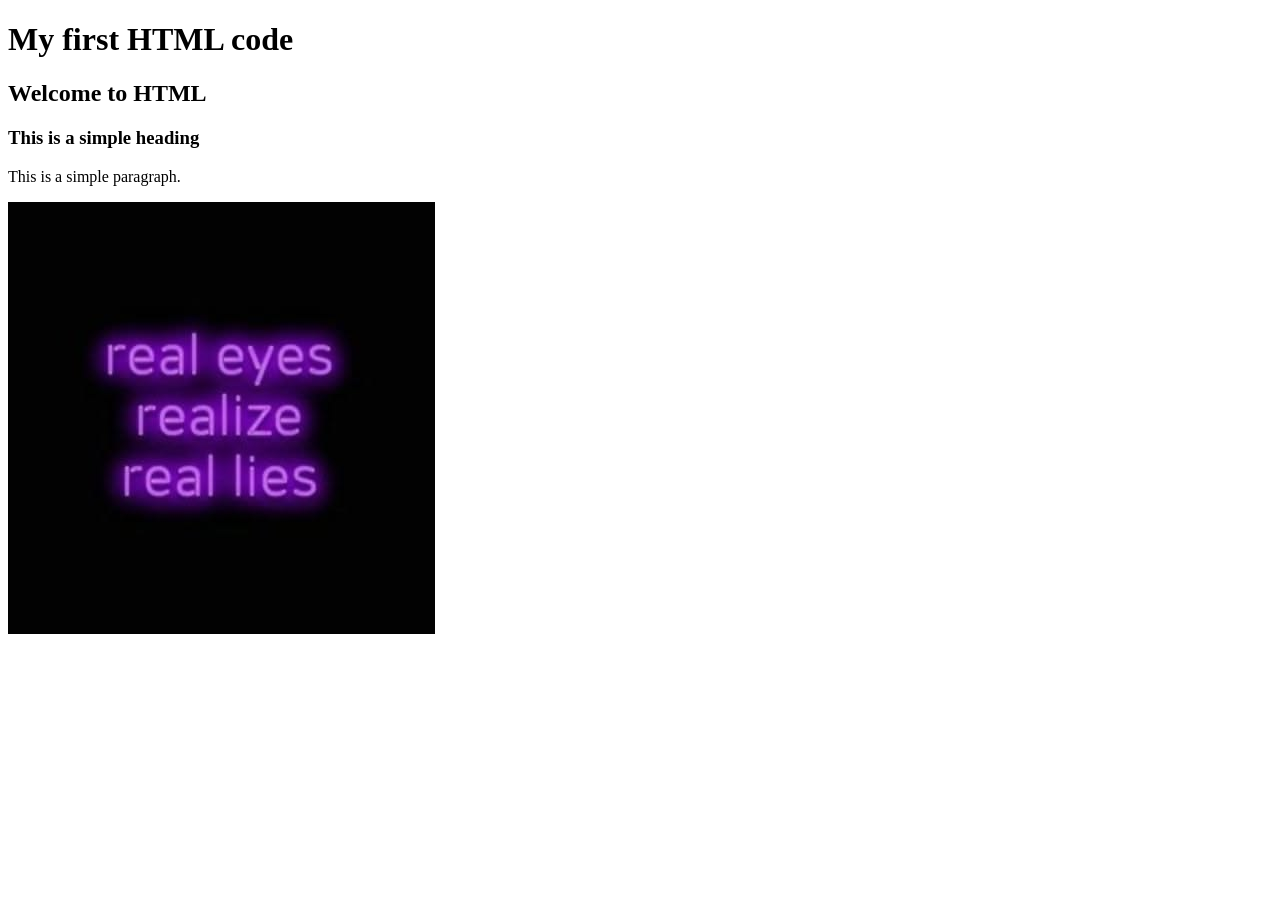
<file: index.html>
<!DOCTYPE html>
<html lang="en">
<head>
    <meta charset="UTF-8">
    <meta name="viewport" content="width=device-width, initial-scale=1.0">
    <title>My first HTML code</title>
</head>
<body>
    
</body>
<h1>My first HTML code</h1>
<h2>Welcome to HTML</h2>
<h3>This is a simple heading</h3>
<p>This is a simple paragraph.</p>
<img src="images/✦.jfif">
</html>
</file>
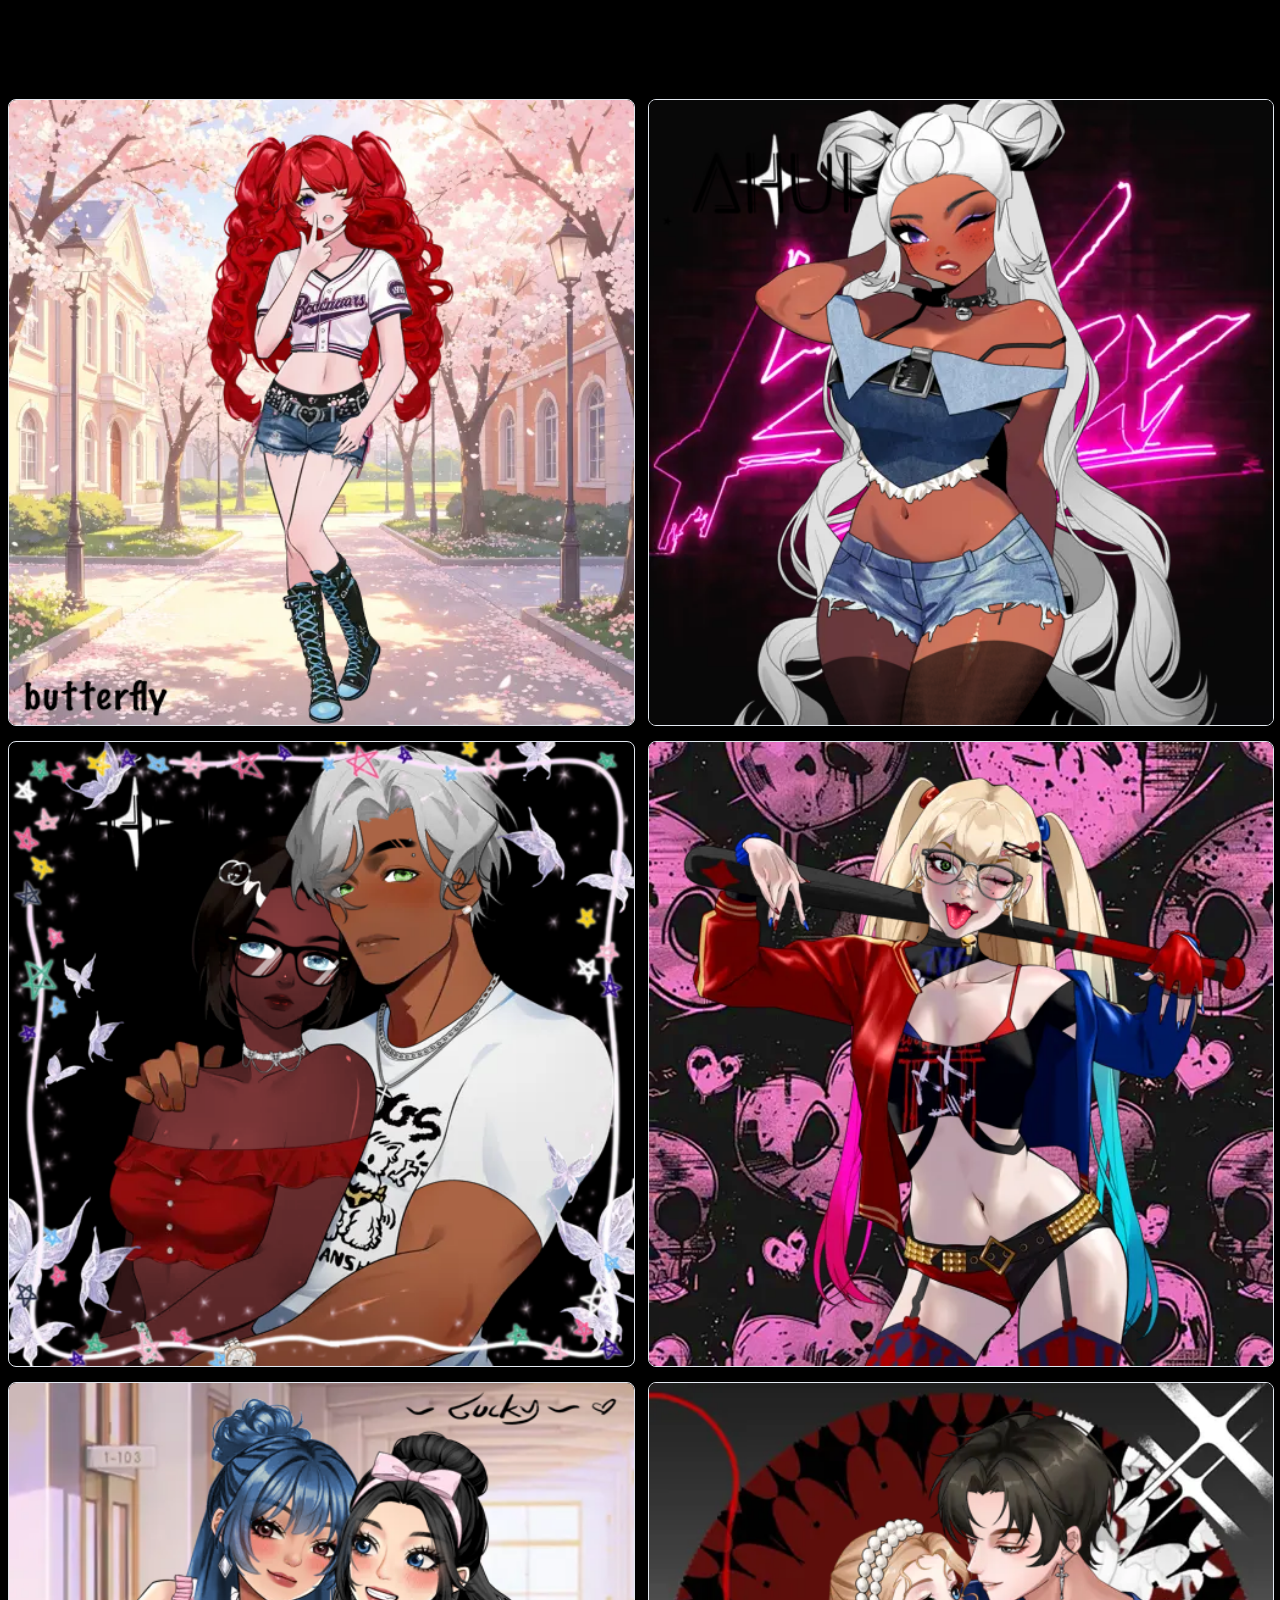
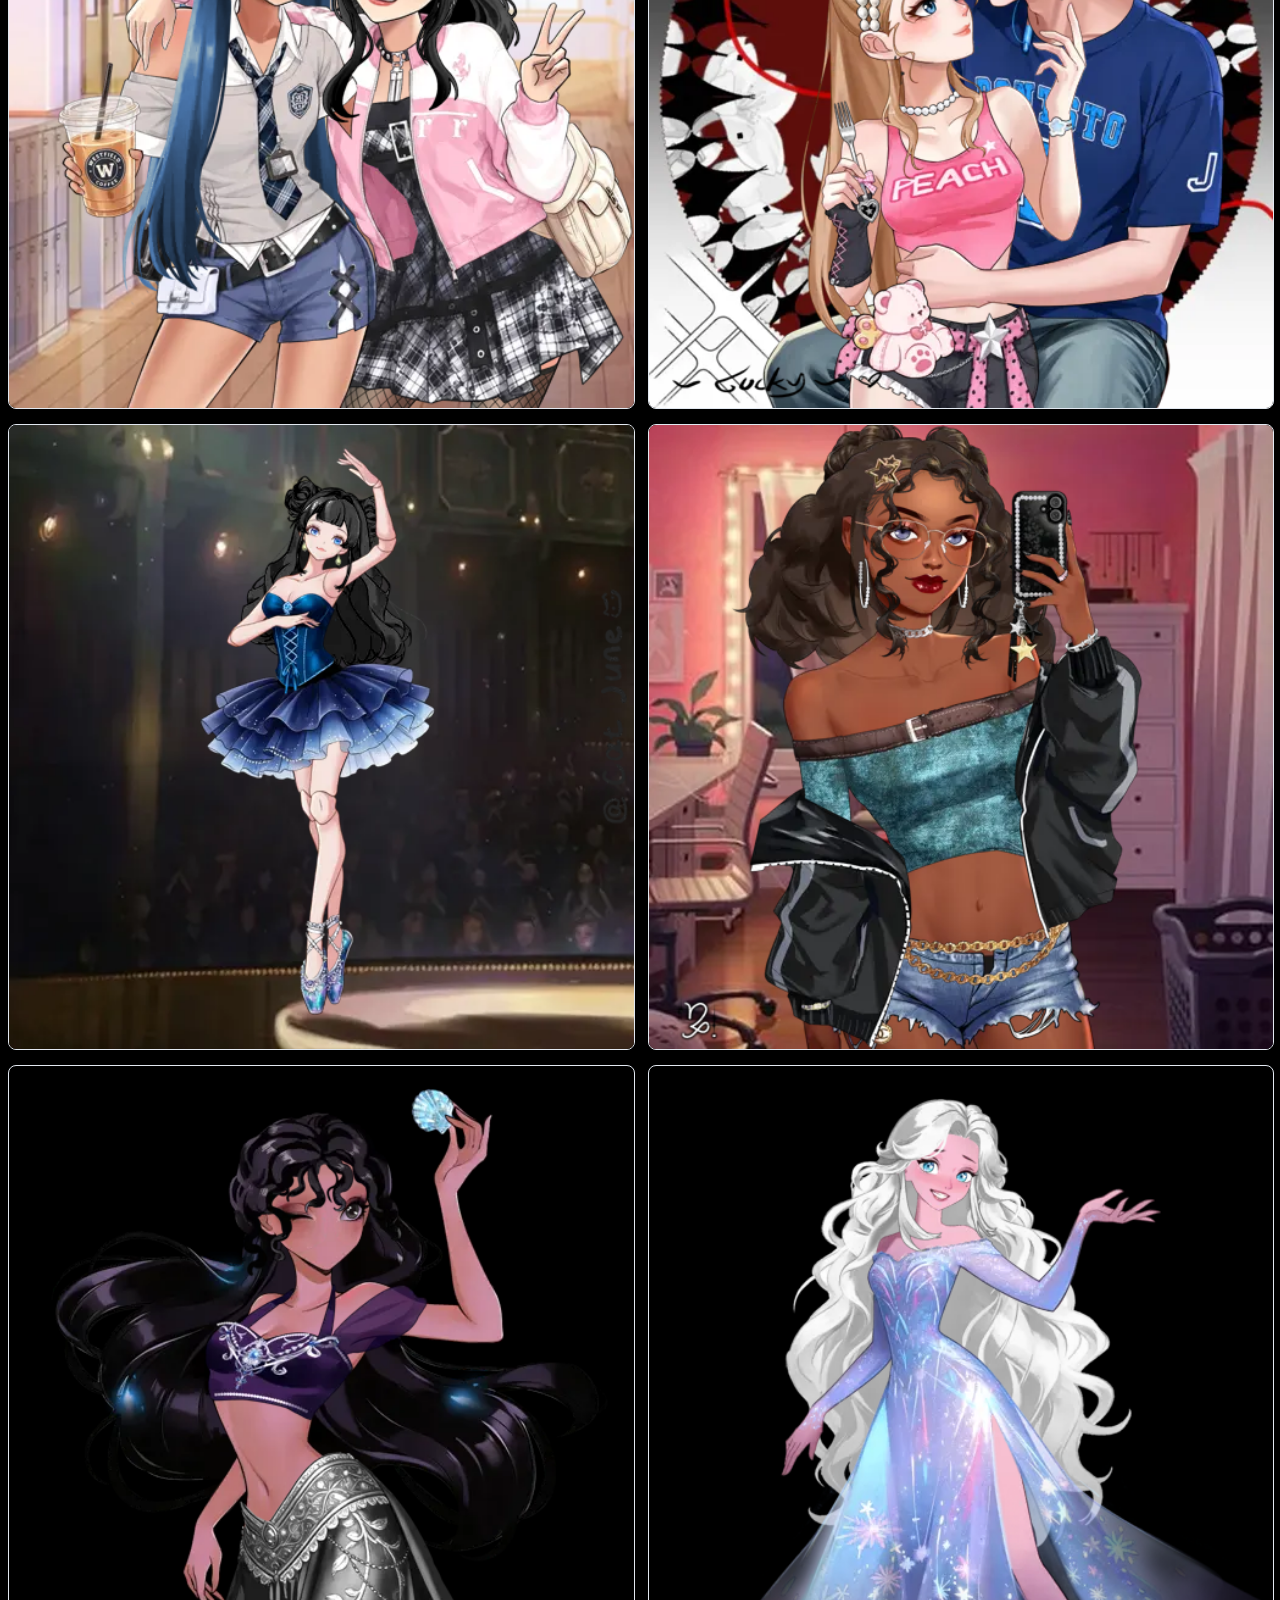
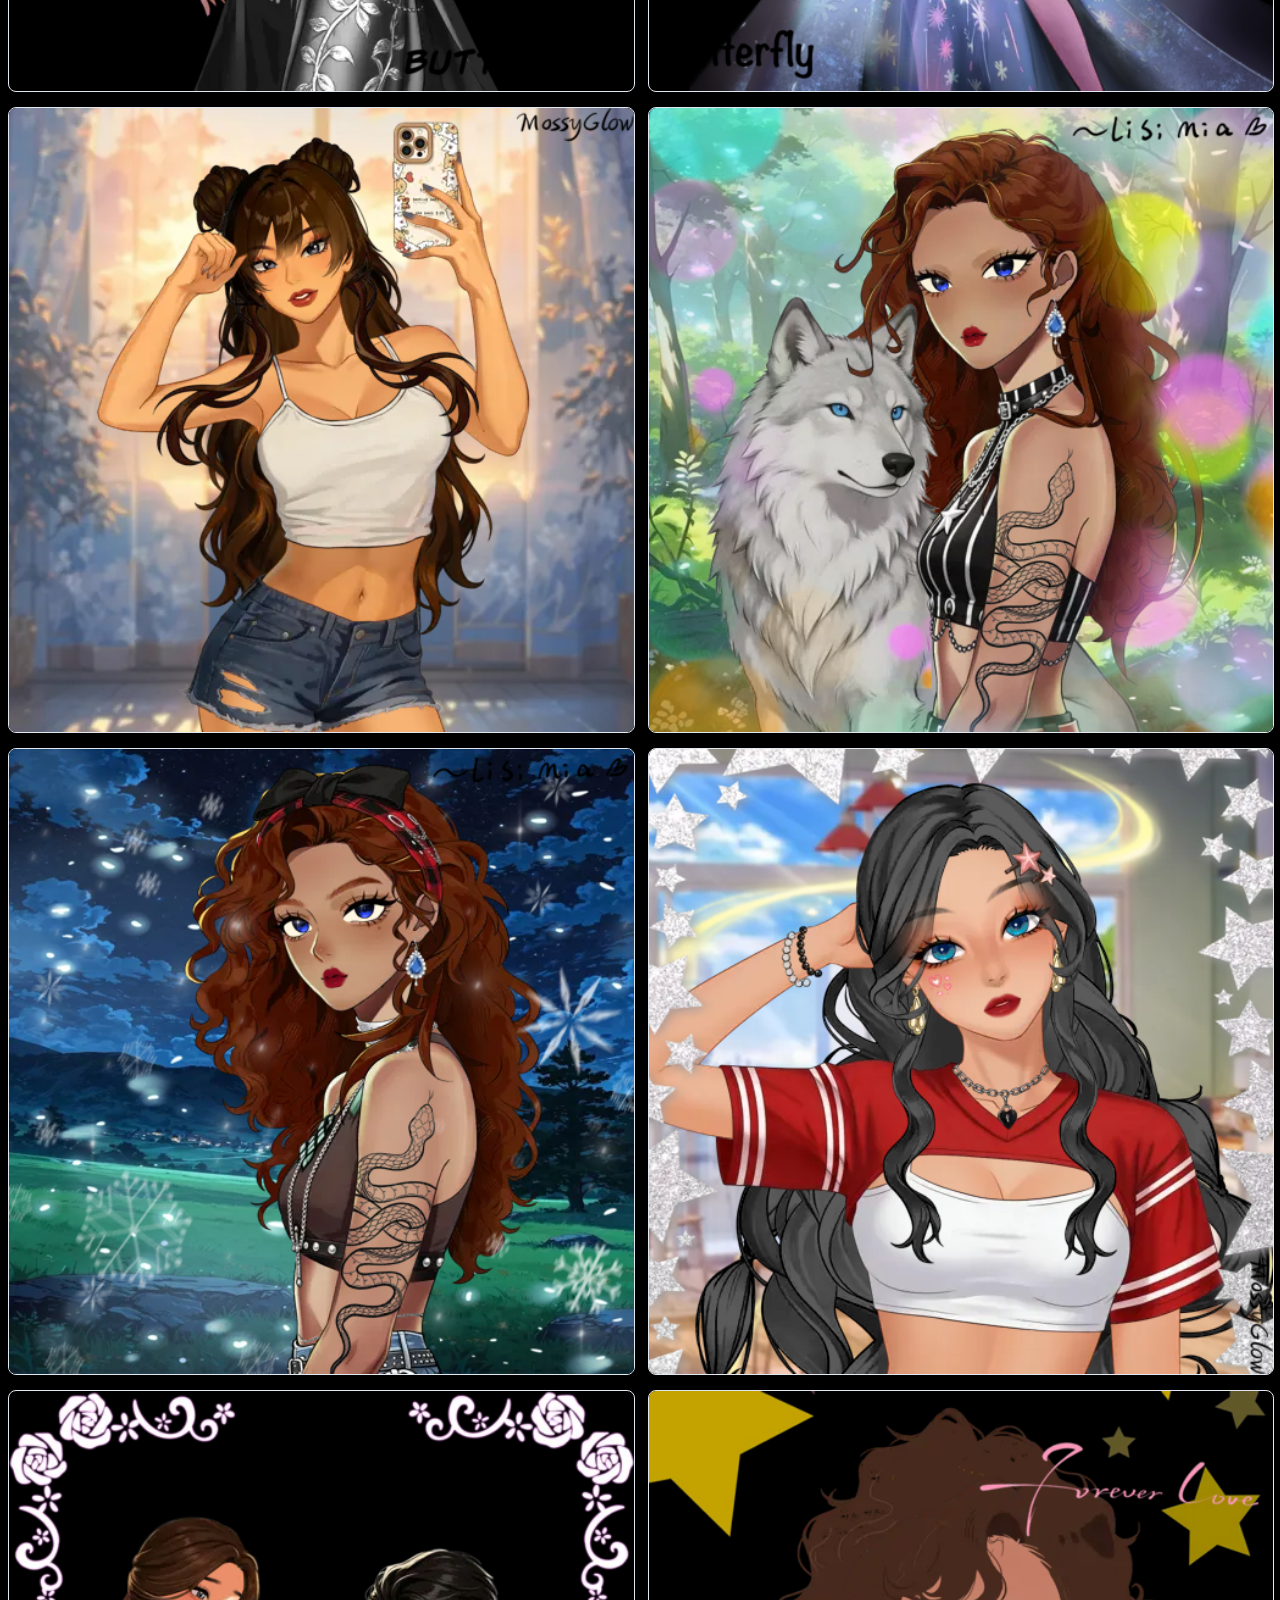
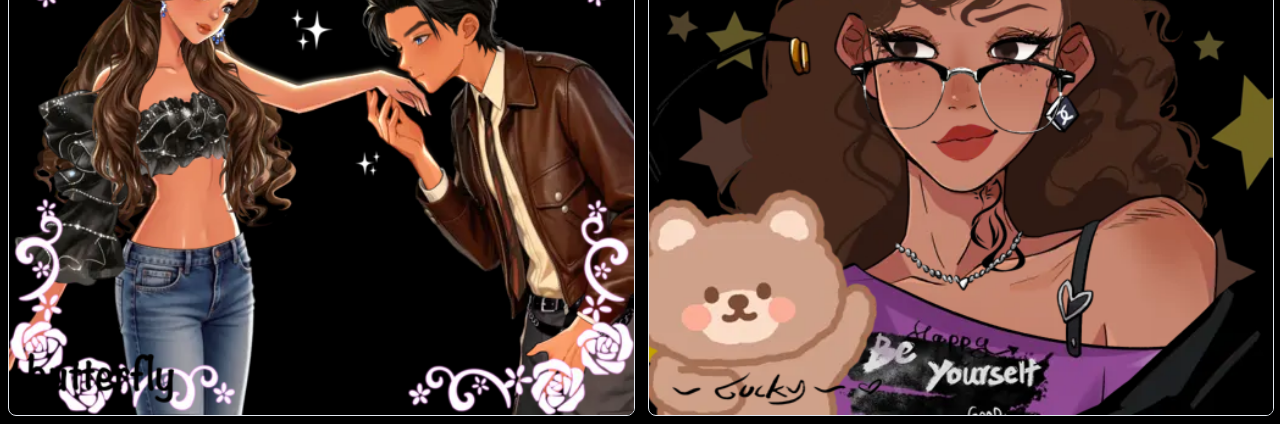
<file: Avatar Gallery.html>
<!DOCTYPE html>
<html lang="en">
<head>
    <meta charset="UTF-8">
    <meta name="viewport" content="width=device-width, initial-scale=1.0">
    <link rel="stylesheet" href="Avatar Gallery.css">
    <title>Avatar Gallery</title>
</head>
<body>
 <div class="Dedication">
    <h1>Avatar Gallery</h1>
    <p>Yo! this happened as a result of poor planning and boredom. Now sit down and enjoy!</p>
</div>

<div class="gallery">
    <img class="gallery-img" src="images/1790262060341.png">
    <img class="gallery-img" src= "images/1790262453095.png">
    <img class="gallery-img" src="images/1790265972403.png">
    <img class="gallery-img" src="images/1790266530044.png">
    <img class="gallery-img" src="images/1790267518727.png">
    <img class="gallery-img" src="images/1790268073476.png">
    <img class="gallery-img" src= "images/1790268404825.png">
    <img class="gallery-img" src="images/1790269814285.png">
    <img class="gallery-img" src="images/1790335445224.png">
    <img class="gallery-img" src="images/1790335766808.png">
    <img class="gallery-img" src="images/1790336085118.png">
    <img class="gallery-img" src="images/1790355256214.png">
    <img class="gallery-img" src="images/1790355467363.png">
    <img class="gallery-img" src="images/1790355864306.png">
    <img class="gallery-img" src="images/1790356473499.png">
    <img class="gallery-img" src="images/1790357637164.png">
</div>
</body>
</html>
</file>
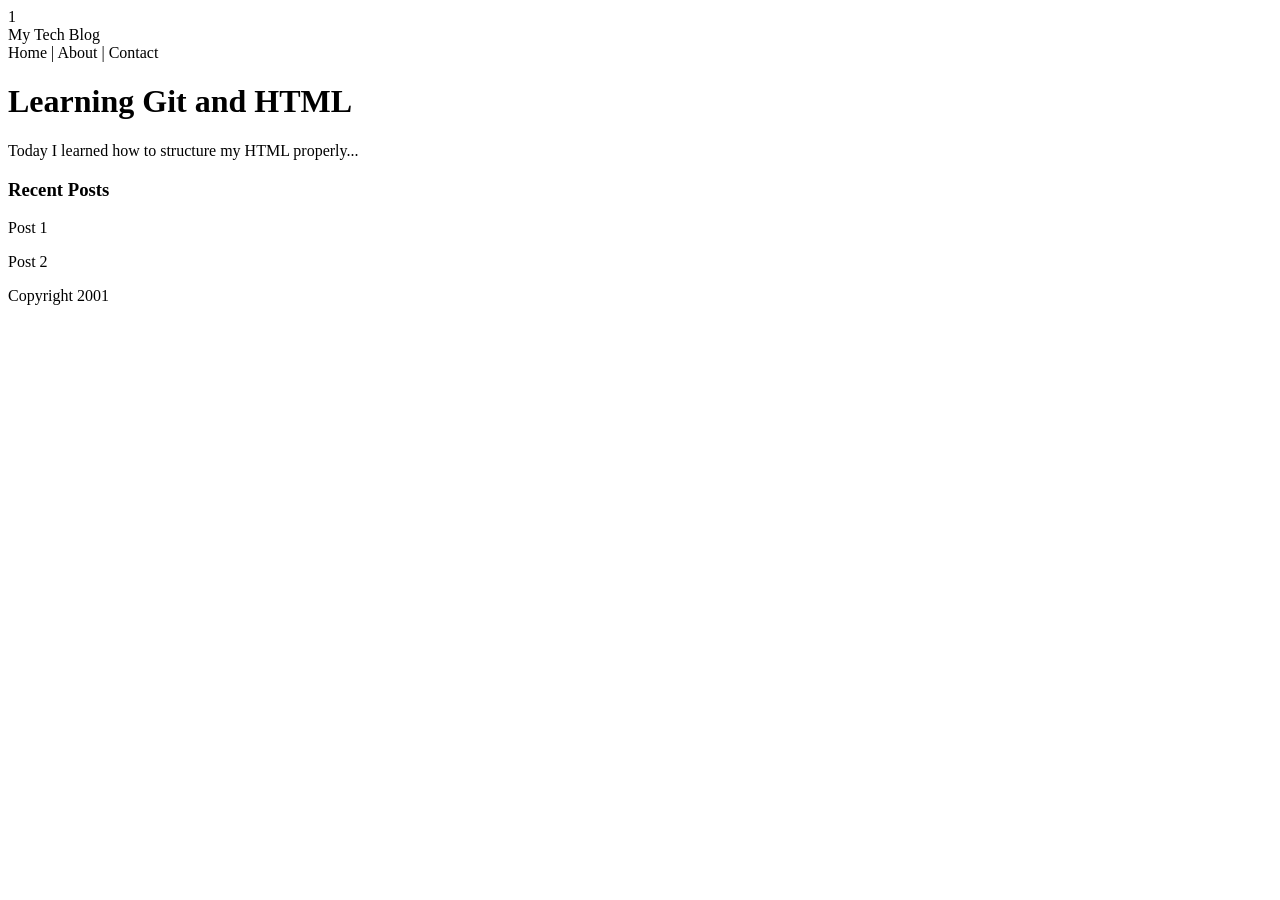
<file: Blog.html>
<!DOCTYPE html>
<html lang="en">
<head>
    <meta charset="UTF-8">
    <meta name="viewport" content="width=device-width, initial-scale=1.0">
   <link rel="stylesheet"  href="/styles.css">
    <title>My Tech Blog</title>
</head>
<body>
<!---Part 2(day 3)-->
1 <!---Class sector.
2. !---The difference between the padding and the margin is that the padding is invisible and inside the frame and the margin is visible and outside the frame.
3. !125px
4. 
<!Part 3-->
<div class="top-bar">
 <header class="logo">My Tech Blog</header>
 <nav class="links">Home | About | Contact</nav>
</div>
<main class="page-content">
 <div class="post">
 <h1>Learning Git and HTML</h1>
 <article>
 <p>Today I learned how to structure my HTML properly...</p> 
 </article>
 </div>
 <aside class="sidebar">
 <h3>Recent Posts</h3>
 <p>Post 1</p>
 <p>Post 2</p>
 </aside>
</main>
<footer class="bottom-bar">
 <p>Copyright 2001
 </p>
</footer>
</file>
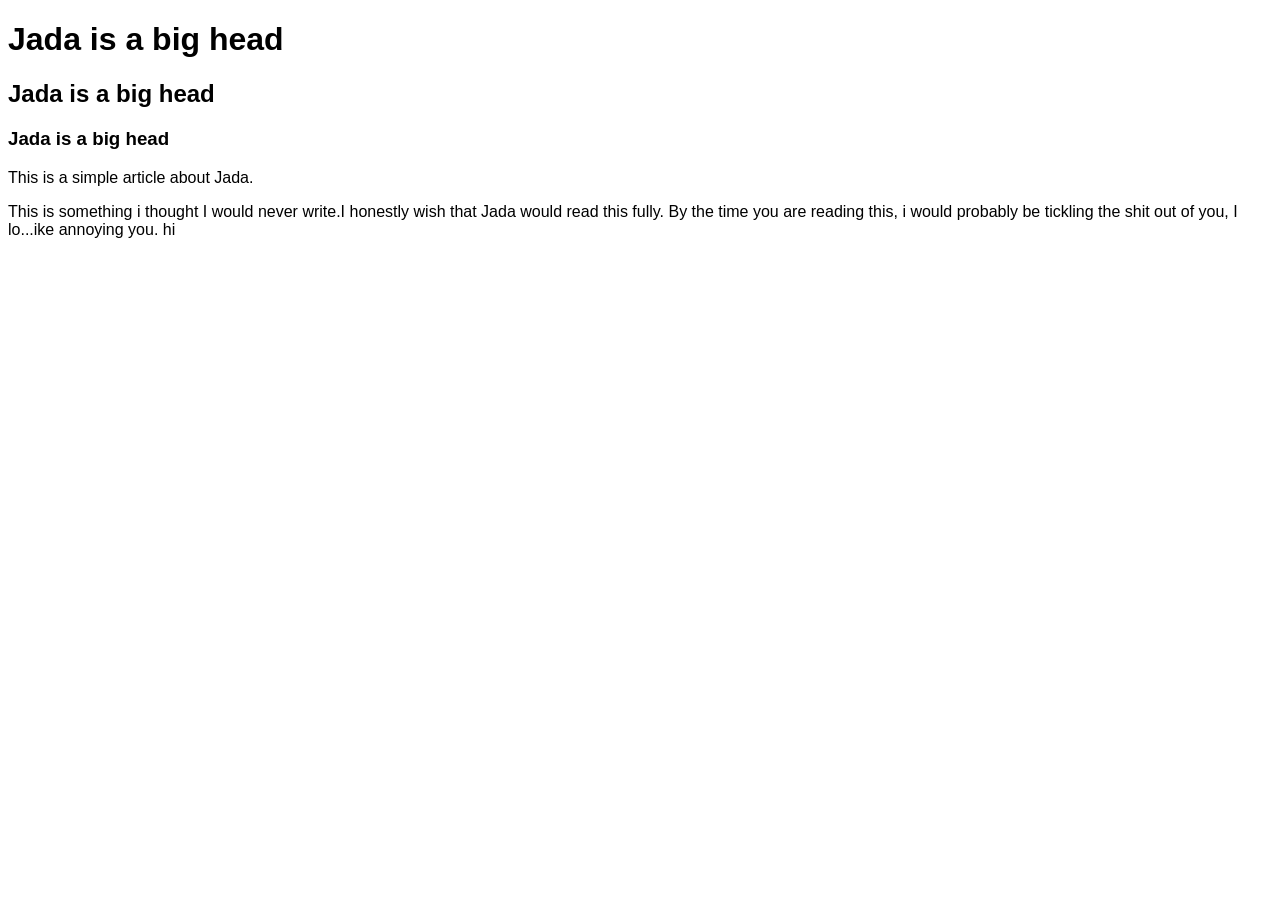
<file: Gift.html>
<!DOCTYPE html>
<html lang="en">
<head>
    <meta charset="UTF-8">
    <meta name="viewport" content="width=device-width, initial-scale=1.0">
    <title>My gift to jada</title>
</head>
<body style="font-family: Arial;">
    <h1>Jada is a big head</h1>
    <h2>Jada is a big head</h2>
    <h3>Jada is a big head</h3>
    <article>
        <p>This is a simple article about Jada.</p>
    <p> This is something i thought I would never write.I honestly wish that Jada would read this fully.
        By the time you are reading this, i would probably be tickling the shit out of you, I lo...ike annoying you. hi
    
    </p>
</body>
</html>
</file>
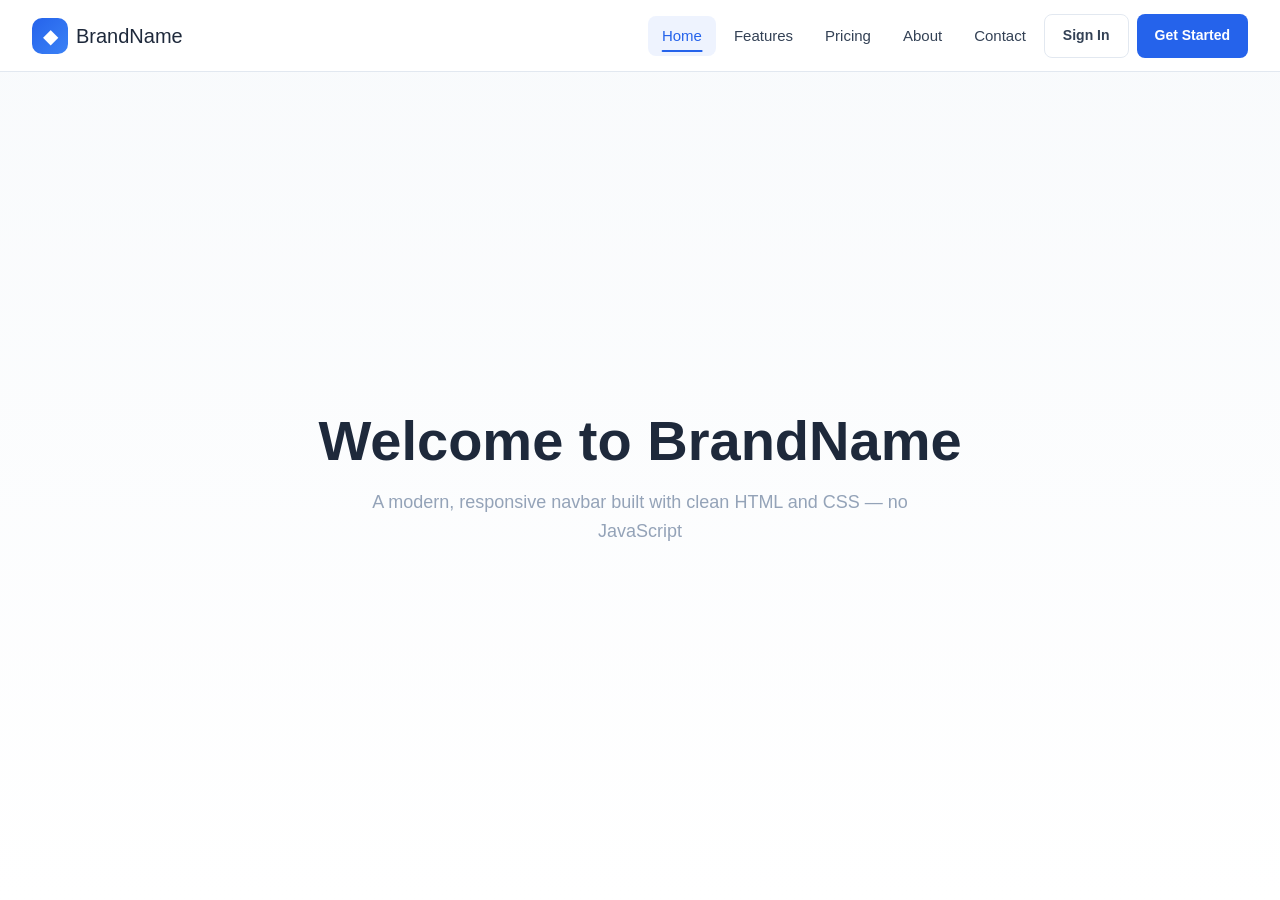
<file: Mywebsite2.html>
<!DOCTYPE html>
<html lang="en">
<head>
    <meta charset="UTF-8">
    <meta name="viewport" content="width=device-width, initial-scale=1.0, viewport-fit=cover">
    <title>Navbar Demo</title>
    <link rel="stylesheet" href="style.css">
</head>
<body>
    <nav class="navbar" role="navigation" aria-label="Main navigation">
        <div class="nav-container">
            <a href="#" class="nav-logo" aria-label="BrandName Home">
                <span class="logo-icon" aria-hidden="true">◆</span>
                <span class="logo-text">BrandName</span>
            </a>
            
            <input type="checkbox" id="navToggle" class="nav-toggle-input" aria-hidden="true">
            <label for="navToggle" class="nav-toggle" aria-label="Toggle navigation menu">
                <span class="hamburger" aria-hidden="true"></span>
            </label>
            
            <div class="nav-menu" role="menubar">
                <a href="#" class="nav-link active" role="menuitem" aria-current="page">Home</a>
                <a href="#" class="nav-link" role="menuitem">Features</a>
                <a href="#" class="nav-link" role="menuitem">Pricing</a>
                <a href="#" class="nav-link" role="menuitem">About</a>
                <a href="#" class="nav-link" role="menuitem">Contact</a>
                
                <div class="nav-actions" role="group" aria-label="User actions">
                    <a href="#" class="btn btn-outline">Sign In</a>
                    <a href="#" class="btn btn-primary">Get Started</a>
                </div>
            </div>
        </div>
    </nav>
    
    <main class="hero">
        <h1>Welcome to BrandName</h1>
        <p>A modern, responsive navbar built with clean HTML and CSS — no JavaScript</p>
    </main>
</body>
</html>
</file>
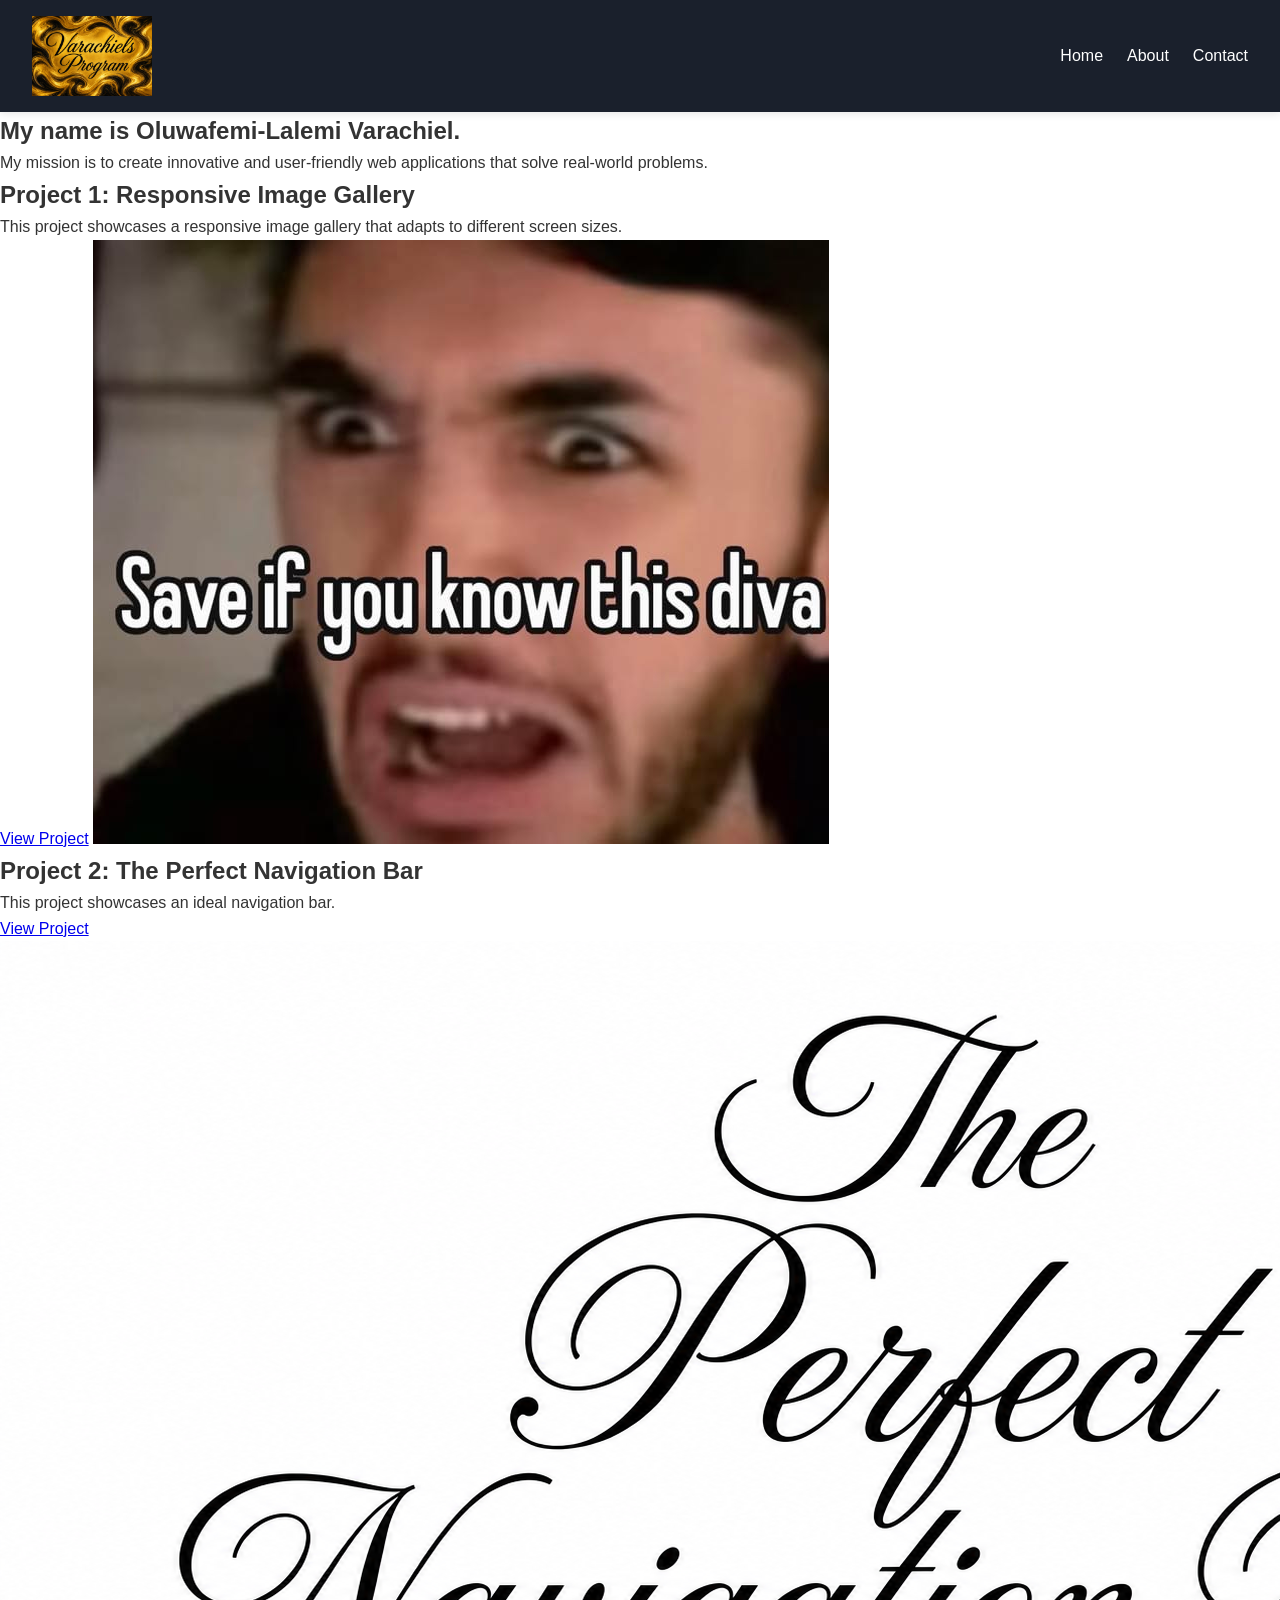
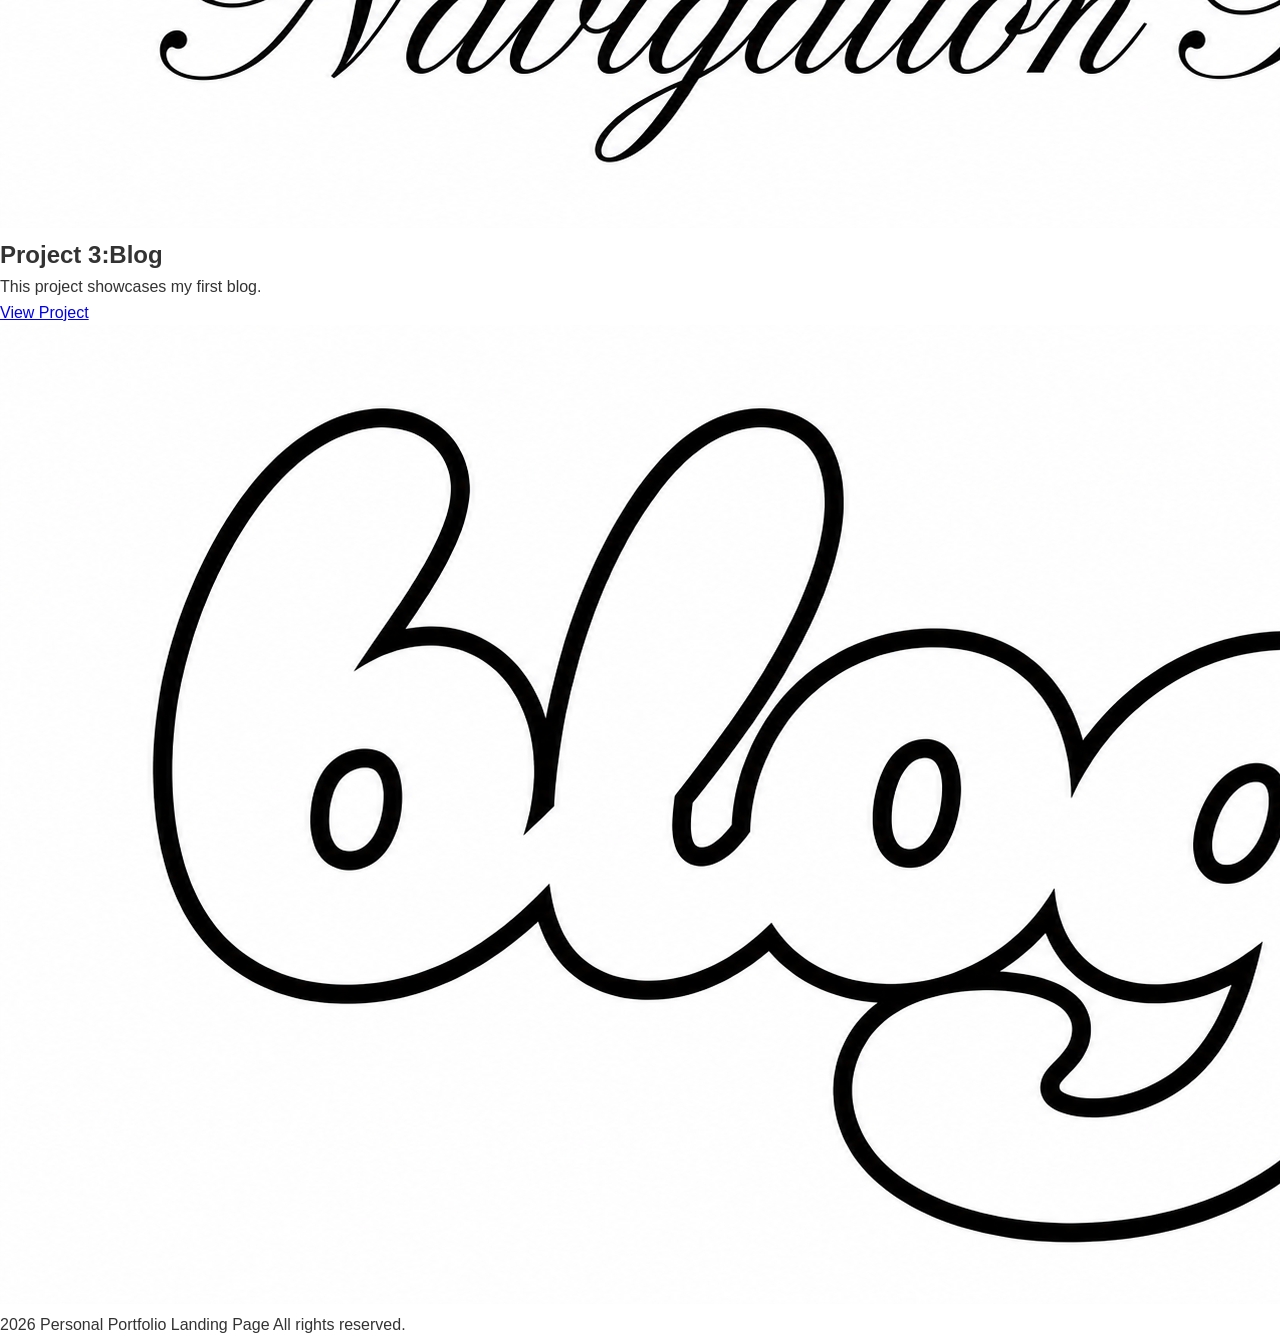
<file: Personal Portfolio Landing Page.html>
<!DOCTYPE html>
<html lang="en">
<head>
    <meta charset="UTF-8">
    <meta name="viewport" content="width=device-width, initial-scale=1.0">
    <link rel="stylesheet" href="Personal Portfolio Landing Page.css">
    <title>Personal Portfolio Landing Page</title>
</head>
<body>
    <nav class="abc">
 <img class="img" src="./images/ChatGPT Image Aug 23, 2026, 11_37_11 AM.png">
  <ul class="links">
      <li>  <a href="#home">Home</a></li>  
        <li><a href="#about" >About  </a></li>
        <li><a href="#contact">Contact</a></li>
        </ul>
    </nav>
    <main>
        <section id="Hero">
            <h1> My name is Oluwafemi-Lalemi Varachiel.</h1>
            <p>My mission is to create innovative and user-friendly web applications that solve real-world problems.</p>
        </section>
        <section id="Projects">
            <article>
                <h2>Project 1: Responsive Image Gallery</h2>
                <p>This project showcases a responsive image gallery that adapts to different screen sizes.</p>
                <a href="The Responsive Image Gallery.html">View Project</a>
                    <img src="images/895653444660804222.jfif">
                    
            </article>

            <article>
                <h2> Project 2: The Perfect Navigation Bar</h2>
                <P> This project showcases an ideal navigation bar.</P>
                <a href="The Perfect Navigation Bar.html">View Project</a>
                <img src="./images/ChatGPT Image Aug 29, 2026, 12_16_35 PM.png">
            </article>

            <article>
             <h2> Project 3:Blog</h2>
                <P> This project showcases my first blog.</P>
                <a href="Blog.html">View Project</a>
                <img src="./images/Blog.png" alt="Blog Image">
            </article>
        </section>
    </main>
    <footer>
        <p> 2026 Personal Portfolio Landing Page All rights reserved.</p>
    </footer>
</body>
</html>
</file>
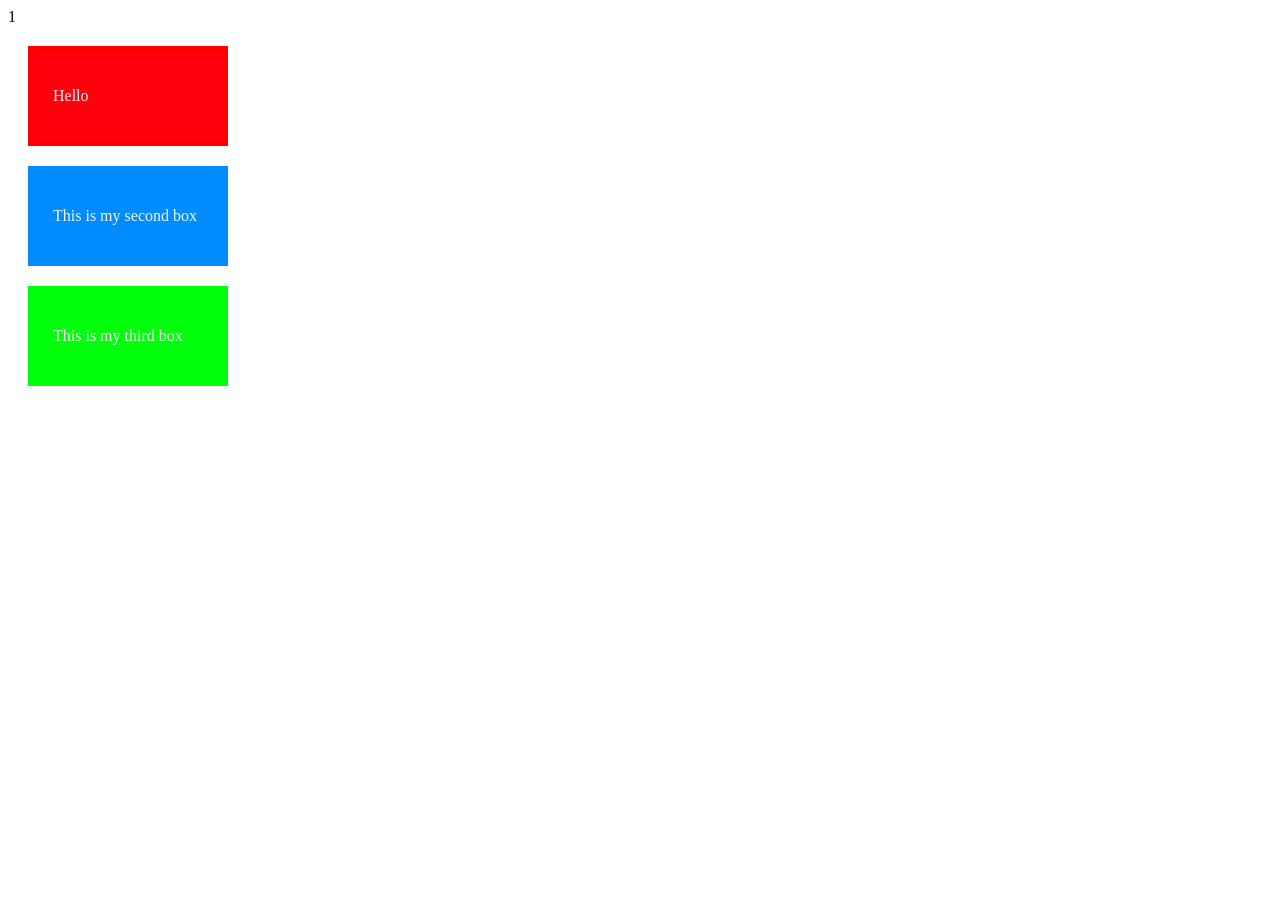
<file: work.html>
<!DOCTYPE html>
<html lang="en">
<head>
    <meta charset="UTF-8">
    <meta name="viewport" content="width=device-width, initial-scale=1.0">
    <link rel="stylesheet" href="/styles.css">
    <title> Boxes </title>
</head>
<body>
<!---Part 2(day 3)-->
1 <!---Class sector.
2. !---The difference between the padding and the margin is that the padding is invisible and inside the frame and the margin is visible and outside the frame.
3. <!125px>
4. <! To keep the box the exact width it is told, and shrink the content inside to make room for the padding.">

<!part 3-->
 <div class="box1">
 <p> Hello </p>
 </div>
 <div class="box2">
 <p> This is my second box </p>
 </div>
 <div class="box3">
 <p> This is my third box </p>
 </div>
 </html>
</file>
<file: Avatar Gallery.css>
*{
    background-color: rgb(0, 0, 0);
    font-style: lucida, bushscriptM7, sans-serif;
   font-size: 20px;
}
.gallery{
    display: grid;
     grid-template-columns: 1fr,1fr,1fr;
     gap: 15px;
     font-family: lucida, bushscriptM7, sans-serif;
     font-size: 20px;
}    
     .gallery-img {
     width: 100%; 
     height: auto; 
     border-radius: 8px; 
     border: 1px solid #e2e8f0;
     box-shadow: 0 1px 4px rgba(0,0,0,0.05); 
}
 @media (min-width: 600px){
    .gallery {
        grid-template-columns: repeat(2, 1fr);
    }
}
 @media (min-width: 1000px) {
    .wider-panel {
    min-width: 1000px;
    .gallery {
        grid-template-columns: repeat(3, 1fr);
  }
}
}
</file>
<file: styles.css>
*{
    * {
 box-sizing: border-box;
    }
    
}

.box1{
    background-color: rgb(255, 0, 13);
    -webkit-text-fill-color: #f7f3f3;
    height: 100px;
    width: 200px;
    align-items: top;
    margin: 20px;
    padding: 20px;
    border: 5px solid rgb(255, 0, 0);
}
.box2{
    background-color: rgb(0, 140, 255);
    -webkit-text-fill-color: #f7f3f3;
    height: 100px;
    width: 200px;
    align-items: center;
    margin: 20px;
    padding: 20px;
    border: 5px solid rgb(0, 140, 255);
}
.box3{
    background-color: rgb(0, 255, 13);
    -webkit-text-fill-color: #f7f3f3;
    height: 100px;
    width: 200px;
    align-items: bottom;
    margin: 20px;
    padding: 20px;
    border: 5px solid rgb(0, 255, 13);
}
</file>
<file: style.css>
* {
    margin: 0;
    padding: 0;
    box-sizing: border-box;
}

:root {
    --primary: #2563eb;
    --primary-dark: #1d4ed8;
    --primary-light: #3b82f6;
    --dark: #1e293b;
    --dark-light: #334155;
    --light: #f8fafc;
    --gray: #94a3b8;
    --gray-light: #e2e8f0;
    --white: #ffffff;
    --shadow: 0 4px 6px -1px rgba(0, 0, 0, 0.1), 0 2px 4px -2px rgba(0, 0, 0, 0.1);
    --shadow-lg: 0 20px 25px -5px rgba(0, 0, 0, 0.1), 0 8px 10px -6px rgba(0, 0, 0, 0.1);
    --transition: all 0.25s cubic-bezier(0.4, 0, 0.2, 1);
    --nav-height: 72px;
}

@media (prefers-reduced-motion: reduce) {
    :root {
        --transition: none;
    }
}

html {
    scroll-behavior: smooth;
}

body {
    font-family: 'Inter', -apple-system, BlinkMacSystemFont, 'Segoe UI', Roboto, sans-serif;
    background-color: var(--light);
    color: var(--dark);
    line-height: 1.6;
    -webkit-font-smoothing: antialiased;
    -moz-osx-font-smoothing: grayscale;
}

.navbar {
    position: fixed;
    top: 0;
    left: 0;
    right: 0;
    height: var(--nav-height);
    background: rgba(255, 255, 255, 0.95);
    backdrop-filter: saturate(180%) blur(20px);
    border-bottom: 1px solid var(--gray-light);
    z-index: 1000;
    transition: var(--transition);
}


.nav-container {
    max-width: 1280px;
    margin: 0 auto;
    padding: 0 clamp(1rem, 3vw, 2rem);
    height: 100%;
    Display:flex;
    align-items: center;
    justify-content: space-between;
    gap: 1rem;
    position: relative;
}

.nav-logo {
    display: flex;
    align-items: center;
    gap: 0.5rem;
    text-decoration: none;
    color: var(--dark);
    font-weight: 7000;
    font-size: clamp(1.125rem, 2.5vw, 1.25rem);
    flex-shrink: 0;
    min-width: 0;
}

.logo-icon {
    width: 36px;
    height: 36px;
    background: linear-gradient(135deg, var(--primary), var(--primary-light));
    border-radius: 10px;
    display: flex;
    align-items: center;
    justify-content: center;
    color: var(--white);
    font-size: 1.25rem;
    flex-shrink: 0;
}

.nav-toggle-input {
    position: absolute;
    opacity: 0;
    pointer-events: none;
    width: 0;
    height: 0;
}

.nav-toggle {
    display: none;
    width: 48px;
    height: 48px;
    background: transparent;
    border: none;
    cursor: pointer;
    padding: 0;
    flex-shrink: 0;
    border-radius: 10px;
    transition: var(--transition);
    position: relative;
    z-index: 1001;
}

.nav-toggle:hover {
    background: var(--gray-light);
}

.nav-toggle:focus-visible {
    outline: 2px solid var(--primary);
    outline-offset: 2px;
}

.hamburger {
    position: relative;
    width: 24px;
    height: 2px;
    background: var(--dark);
    border-radius: 2px;
    transition: var(--transition);
}

.hamburger::before,
.hamburger::after {
    content: '';
    position: absolute;
    left: 0;
    width: 100%;
    height: 2px;
    background: var(--dark);
    border-radius: 2px;
    transition: var(--transition);
}

.hamburger::before {
    top: -7px;
}

.hamburger::after {
    bottom: -7px;
}

.nav-toggle-input:checked + .nav-toggle .hamburger {
    background: transparent;
}

.nav-toggle-input:checked + .nav-toggle .hamburger::before {
    top: 0;
    transform: rotate(45deg);
}

.nav-toggle-input:checked + .nav-toggle .hamburger::after {
    bottom: 0;
    transform: rotate(-45deg);
}

.nav-menu {
    display: flex;
    align-items: center;
    gap: 0.25rem;
    list-style: none;
    margin-left: auto;
}

.nav-link {
    position: relative;
    padding: 0.5rem 0.875rem;
    color: var(--dark-light);
    text-decoration: none;
    font-weight: 500;
    font-size: 0.9375rem;
    border-radius: 8px;
    transition: var(--transition);
    white-space: nowrap;
}

.nav-link::after {
    content: '';
    position: absolute;
    bottom: 0.25rem;
    left: 50%;
    width: 0;
    height: 2px;
    background: var(--primary);
    border-radius: 2px;
    transform: translateX(-50%);
    transition: width 0.25s ease;
}

.nav-link:hover,
.nav-link.active {
    color: var(--primary);
    background: rgba(37, 99, 235, 0.08);
}

.nav-link:hover::after,
.nav-link.active::after {
    width: 60%;
}

.nav-link:focus-visible {
    outline: 2px solid var(--primary);
    outline-offset: 2px;
}

.nav-actions {
    display: flex;
    align-items: center;
    gap: 0.5rem;
    flex-shrink: 0;
}

.btn {
    padding: 0.5rem 1.125rem;
    border-radius: 8px;
    font-weight: 600;
    font-size: 0.875rem;
    text-decoration: none;
    transition: var(--transition);
    display: inline-flex;
    align-items: center;
    justify-content: center;
    min-height: 44px;
    touch-action: manipulation;
}

.btn-primary {
    background: var(--primary);
    color: var(--white);
    border: none;
}

.btn-primary:hover {
    background: var(--primary-dark);
    transform: translateY(-1px);
    box-shadow: var(--shadow);
}

.btn-primary:active {
    transform: translateY(0);
}

.btn-outline {
    background: transparent;
    color: var(--dark-light);
    border: 1.5px solid var(--gray-light);
}

.btn-outline:hover {
    border-color: var(--primary);
    color: var(--primary);
    background: rgba(37, 99, 235, 0.05);
}

.hero {
    min-height: 100vh;
    display: flex;
    flex-direction: column;
    align-items: center;
    justify-content: center;
    padding: calc(var(--nav-height) + 2rem) clamp(1rem, 3vw, 2rem) 3rem;
    text-align: center;
    background: linear-gradient(180deg, var(--light) 0%, var(--white) 100%);
}

.hero h1 {
    font-size: clamp(2.25rem, 5vw, 3.5rem);
    font-weight: 800;
    color: var(--dark);
    margin-bottom: 1rem;
    line-height: 1.1;
    max-width: 900px;
}

.hero p {
    font-size: clamp(1rem, 2vw, 1.125rem);
    color: var(--gray);
    max-width: 600px;
}

@media (max-width: 768px) {
    .nav-toggle {
        display: flex;
        align-items: center;
        justify-content: center;
    }
    
    .nav-menu {
        position: fixed;
        top: var(--nav-height);
        left: 0;
        right: 0;
        background: var(--white);
        flex-direction: column;
        padding: 1rem clamp(1rem, 3vw, 2rem) calc(1.5rem + env(safe-area-inset-bottom));
        gap: 0.25rem;
        border-bottom: 1px solid var(--gray-light);
        box-shadow: var(--shadow-lg);
        transform: translateY(-8px);
        opacity: 0;
        visibility: hidden;
        pointer-events: none;
        transition: transform 0.3s cubic-bezier(0.4, 0, 0.2, 1), opacity 0.2s ease, visibility 0.2s ease;
        z-index: 1000;
        max-height: calc(100vh - var(--nav-height));
        overflow-y: auto;
        -webkit-overflow-scrolling: touch;
    }
    
    .nav-toggle-input:checked ~ .nav-menu {
        transform: translateY(0);
        opacity: 1;
        visibility: visible;
        pointer-events: auto;
    }
    
    .nav-link {
        width: 100%;
        text-align: left;
        padding: 1rem 0.5rem;
        font-size: 1.0625rem;
        border-radius: 12px;
    }
    
    .nav-link::after {
        display: none;
    }
    
    .nav-link.active {
        background: rgba(37, 99, 235, 0.12);
        color: var(--primary);
    }
    
    .nav-actions {
        flex-direction: column;
        width: 100%;
        margin-top: 0.5rem;
        padding-top: 0.5rem;
        border-top: 1px solid var(--gray-light);
    }
    
    .btn {
        width: 100%;
        padding: 0.875rem 1.5rem;
        font-size: 1rem;
    }
}

@media (max-width: 480px) {
    .logo-text {
        display: none;
    }
    
    .nav-container {
        padding: 0 1rem;
    }
}

@media (min-width: 769px) {
    .nav-menu {
        display: flex !important;
        position: static !important;
        transform: none !important;
        opacity: 1 !important;
        visibility: visible !important;
        pointer-events: auto !important;
        flex-direction: row;
        padding: 0;
        gap: 0.25rem;
        background: none;
        box-shadow: none;
        border: none;
        max-height: none;
        overflow: visible;
    }
}
</file>
<file: Personal Portfolio Landing Page.css>
/* Reset basic styles */
* {
  box-sizing: border-box;
  margin: 0;
  padding: 0;
}

body {
  font-family: -apple-system, BlinkMacSystemFont, "Segoe UI", Roboto, sans-serif;
  line-height: 1.6;
  color: #333;
}

/* Navigation Bar (nav class="abc") */
nav.abc {
  display: flex;
  justify-content: space-between;
  align-items: center;
  padding: 1rem 2rem;
  background-color: #1a202c;
  box-shadow: 0 2px 8px rgba(0, 0, 0, 0.1);
}

/* Logo Image (img class="img") */
nav.abc .img {
  width: 120px;
  height: auto;
  object-fit: contain;
}

/* Unordered List Links (ul class="links") */
nav.abc ul.links {
  display: flex;
  list-style: none;
  gap: 1.5rem;
}

/* Individual Links */
nav.abc ul.links a {
  color: #ffffff;
  text-decoration: none;
  font-weight: 500;
  font-size: 1rem;
  transition: color 0.2s ease;
}

nav.abc ul.links a:hover {
  color: #3182ce;
}
</file>
